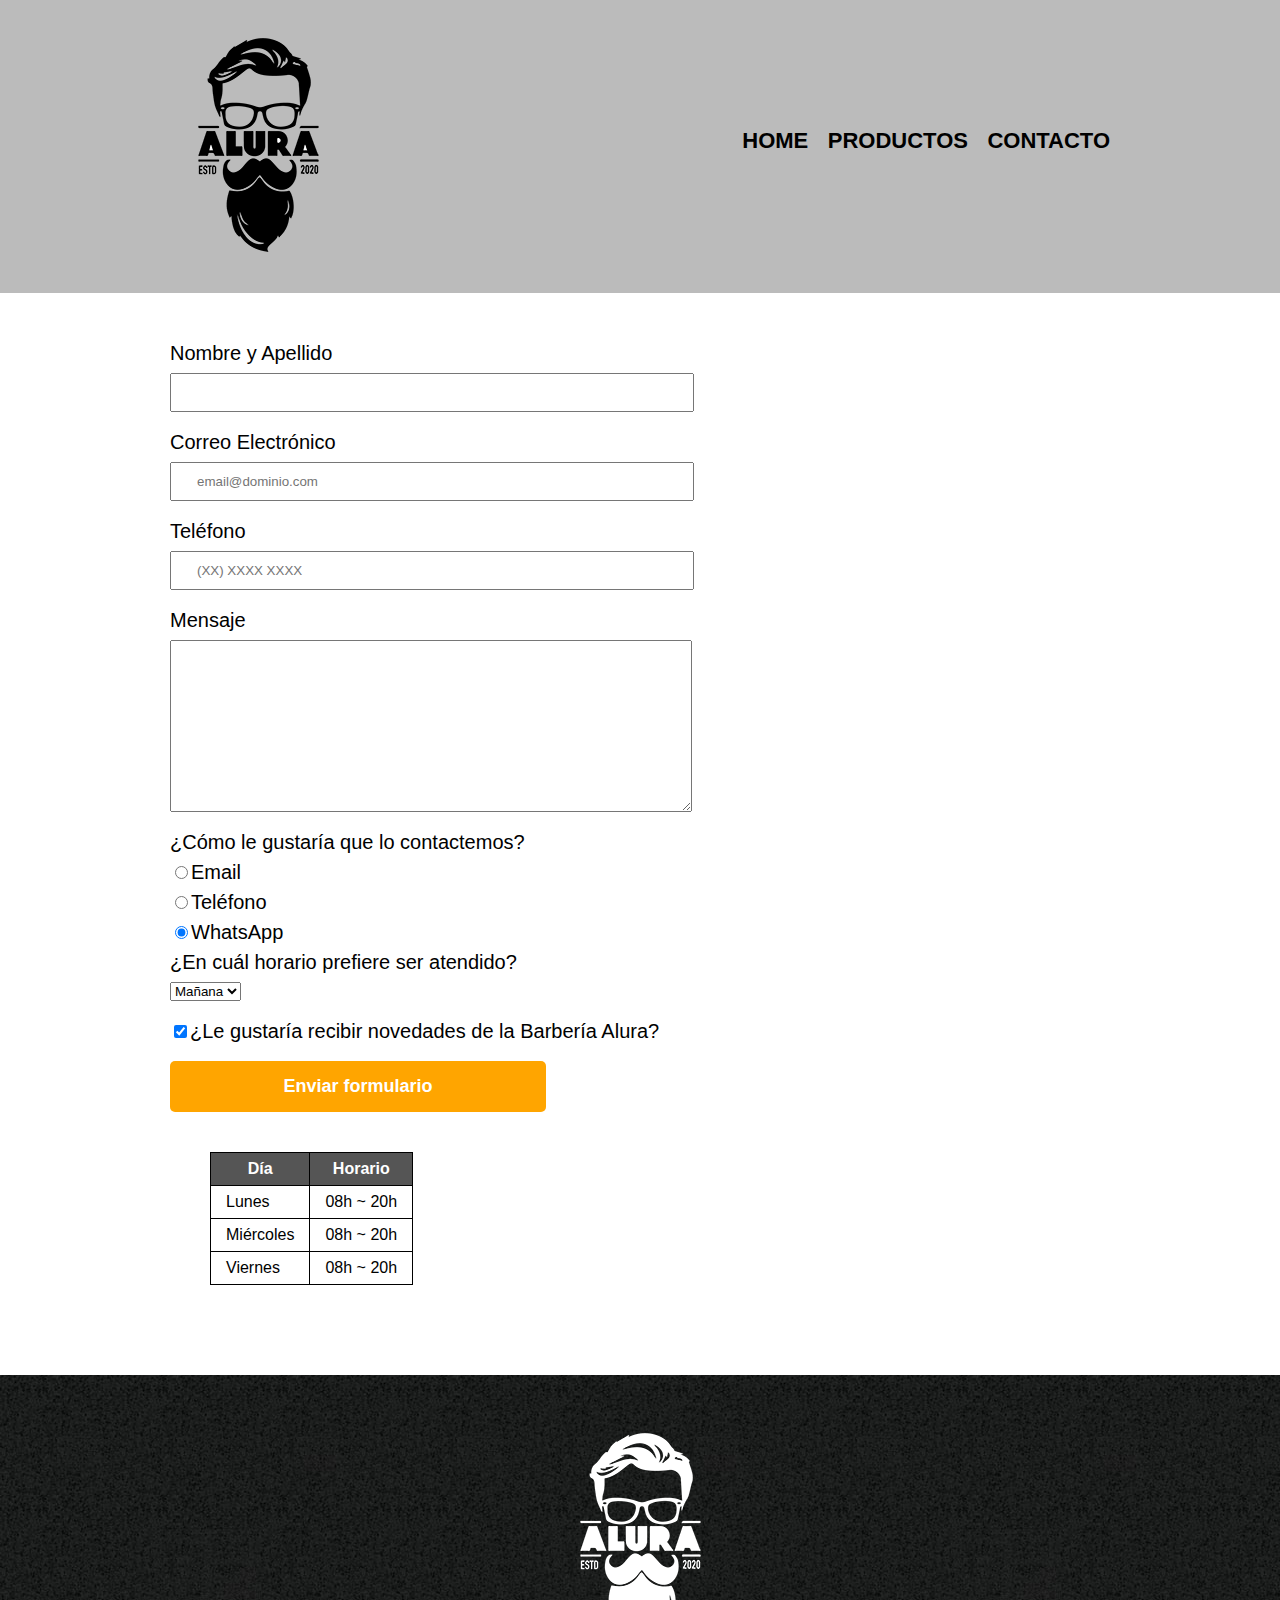
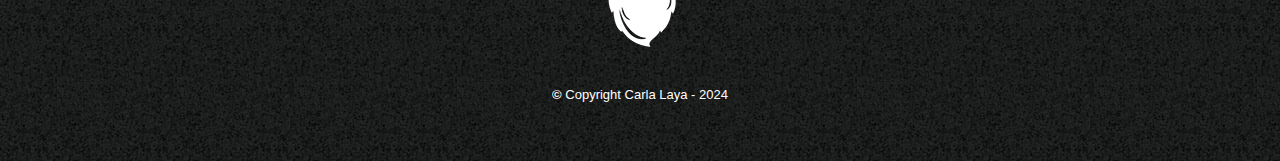
<file: contacto.html>
<!DOCTYPE html>

<html>
    <head>
        <meta charset="UTF-8">
        <title>Contacto - Barbería Alura</title>
        <link rel="stylesheet" href="reset.css">
        <link rel="stylesheet" href="style.css">
    </head>
    <body>
        <header>
            <div class="caja">
                <h1><img src="imagenes/logo.png" alt="Logo de la Barbería Alura"></h1>
                <nav>
                    <ul>
                        <li><a href="index.html">Home</a></li>
                        <li><a href="productos.html">Productos</a></li>
                        <li><a href="contacto.html">Contacto</a></li>
                    </ul>
                </nav>
            </div>
        </header>
        <main class="main-form">
            <form>
                <label for="nombreapellido">Nombre y Apellido</label>
                <input type="text" id="nombreapellido" class="input-padron" required>

                <label for="correoelectronico">Correo Electrónico</label>
                <input type="email" id="correoelectronico" class="input-padron" required placeholder="email@dominio.com">

                <label for="telefono">Teléfono</label>
                <input type="tel" id="telefono" class="input-padron" required placeholder="(XX) XXXX XXXX">

                <label for="mensaje">Mensaje</label>
                <textarea cols="70" rows="10" id="mensaje" class="input-padron" required></textarea>
                
                <fieldset>
                    <legend>¿Cómo le gustaría que lo contactemos?</legend>

                    <label for="radio-email"><input type="radio" name="contacto" value="email" id="radio-email">Email</label>
                    
                    <label for="radio-telefono"><input type="radio" name="contacto" value="telefono" id="radio-telefono">Teléfono</label>
                    
                    <label for="radio-whatsapp"><input type="radio" name="contacto" value="whatsapp" id="radio-whatsapp" checked>WhatsApp</label>
                    
                </fieldset>
               
                <fieldset>
                    <legend>¿En cuál horario prefiere ser atendido?</legend>
                    <select>
                        <option>Mañana</option>
                        <option>Tarde</option>
                        <option>Noche</option>
                    </select>
                </fieldset>
                
                <label class="checkbox"><input type="checkbox" checked>¿Le gustaría recibir novedades de la Barbería Alura?</label>                
                <input type="submit" value="Enviar formulario" class="enviar">
            </form>
            <table>
                <thead>
                    <tr>
                        <th>Día</th>
                        <th>Horario</th>
                    </tr>
                </thead>
                <tbody>
                    <tr>
                        <td>Lunes</td>
                        <td>08h ~ 20h</td>
                    </tr>
                    <tr>
                        <td>Miércoles</td>
                        <td>08h ~ 20h</td>
                    </tr>
                    <tr>
                        <td>Viernes</td>
                        <td>08h ~ 20h</td>
                    </tr>
                </tbody>
            </table>
        </main>
        <footer>
            <img src="imagenes/logo-blanco.png"  alt="Logo de la Barbería Alura">
            <p class="copyright">&copy Copyright Carla Laya - 2024</p>
        </footer>
    </body>
</html>
</file>
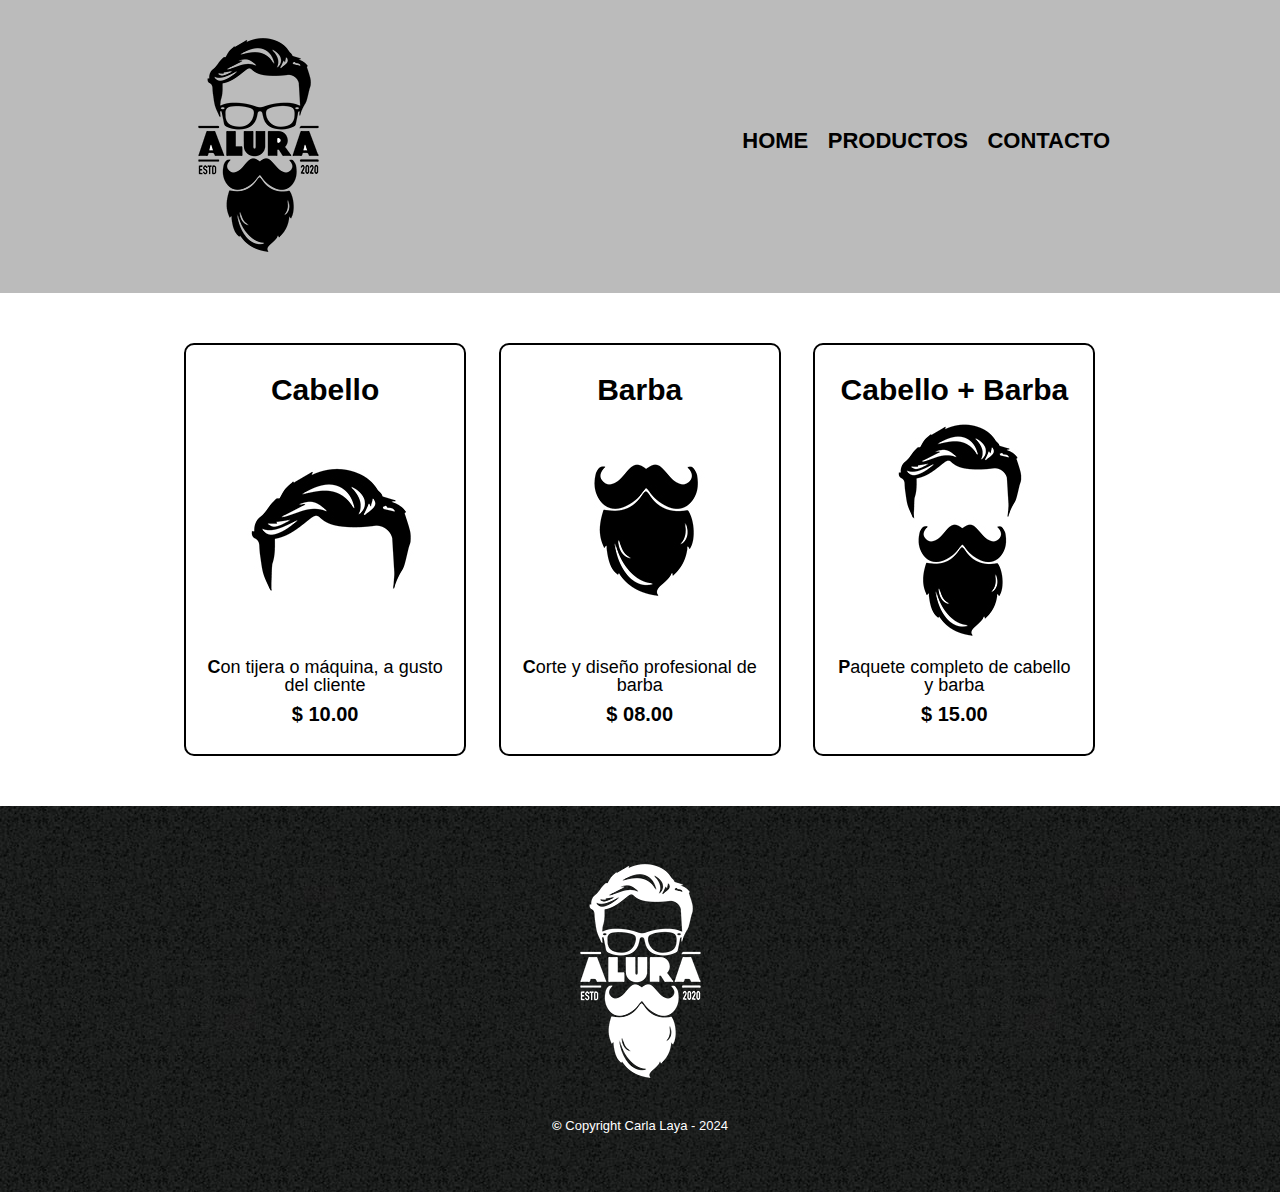
<file: productos.html>
<!DOCTYPE html>

<html>
    <head>
        <meta charset="UTF-8">
        <title>Productos - Barbería Alura</title>
        <link rel="stylesheet" href="reset.css">
        <link rel="stylesheet" href="style.css">
    </head>
    <body>
        <header>
            <div class="caja">
                <h1><img src="imagenes/logo.png"></h1>
                <nav>
                    <ul>
                        <li><a href="index.html">Home</a></li>
                        <li><a href="productos.html">Productos</a></li>
                        <li><a href="contacto.html">Contacto</a></li>
                    </ul>
                </nav>
            </div>
        </header>

        <main>
            <ul class="productos">
                <li>
                    <h2>Cabello</h2>
                    <img src="imagenes/cabello.jpg">
                    <p class="producto-descripcion">Con tijera o máquina, a gusto del cliente</p>
                    <p class="producto-precio">$ 10.00</p>
                </li>
                <li>
                    <h2>Barba</h2>
                    <img src="imagenes/barba.jpg">
                    <p class="producto-descripcion">Corte y diseño profesional de barba</p>
                    <p class="producto-precio">$ 08.00</p>
                </li>
                <li>
                    <h2>Cabello + Barba</h2>
                    <img src="imagenes/cabello+barba.jpg">
                    <p class="producto-descripcion">Paquete completo de cabello y barba</p>
                    <p class="producto-precio">$ 15.00</p>
                </li>
            </ul>
        </main>

        <footer>
            <img src="imagenes/logo-blanco.png">
            <p class="copyright">&copy Copyright Carla Laya - 2024</p>
        </footer>
    </body>
</html>
</file>
<file: style.css>
body {
  font-family: "Montserrat", sans-serif;
}

header {
  background-color: #bbbbbb;
  padding: 20px 0;
}

.caja {
  width: 940px;
  position: relative;
  margin: 0 auto;
}

nav {
  position: absolute;
  top: 110px;
  right: 0;
}

nav li {
  display: inline;
  margin: 0 0 0 15px;
}

nav a {
  text-transform: uppercase;
  color: #000000;
  font-weight: bold;
  font-size: 22px;
  text-decoration: none;
}

nav a:hover {
  color: #c78c19;
  text-decoration: underline;
  font: 1.5em sans-serif;
}

.productos {
  width: 940px;
  margin: 0 auto;
  padding: 50px;
}

.productos li {
  display: inline-block;
  text-align: center;
  width: 30%;
  vertical-align: top;
  margin: 0 1.5%;
  padding: 30px 20px;
  box-sizing: border-box;
  border: 2px solid #000000;
  border-radius: 10px;
}

.productos li:hover {
  border-color: #c78c19;
}

.productos li:active {
  border-color: #088c19;
}

.productos h2 {
  font-size: 30px;
  font-weight: bold;
}

.productos li:hover h2 {
  font-size: 33px;
}

.producto-descripcion {
  font-size: 18px;
}

.producto-precio {
  font-size: 20px;
  font-weight: bold;
  margin-top: 10px;
}
.main-form {
  width: 940px;
  margin: 0 auto;
  padding: 50px;
}

form label,
form legend {
  display: block;
  font-size: 20px;
  margin: 0 0 10px;
}

.input-padron {
  display: block;
  margin: 0 0 20px;
  padding: 10px 25px;
  width: 50%;
}

.checkbox {
  margin: 20px 0;
}

.enviar {
  width: 40%;
  padding: 15px 0;
  font-size: 18px;
  font-weight: bold;
  color: white;
  background: orange;
  border: none;
  border-radius: 5px;
  transition: 1s all;
  cursor: pointer;
}

.enviar:hover {
  background: #555555;
  transform: scale(1.2);
}

table {
  margin: 40px 40px;
}

thead {
  background: #555555;
  color: white;
  font-weight: bold;
}

td,
th {
  border: 1px solid #000000;
  padding: 8px 15px;
}

/*Aquí inicia el CSS para nuestra home*/

.banner {
  width: 100%;
}
.principal {
  width: 940px;
  margin: 0 auto;
}

.titulo-principal {
  text-align: center;
  font-size: 2em;
  margin: 30px 0 1em;
  clear: left;
}

.titulo-principal:first-letter {
  font-weight: bold;
}

.principal > h2 {
color: #000000;
text-shadow: 2px px 10px black;

}
.principal > h2:hover{
    color: grey;
font-weight: bold;
}

.principal > p {
  margin: 0 0 1em;
  color: rgba(25, 30, 33, 1);
}
p:first-letter {
  font-weight: bold;
}

.principal strong {
  font-weight: bold;
}

.principal em {
  font-style: italic;
}

.utensilios {
  width: 120px;
  float: left;
  margin: 0 20px 20px 0;
  box-shadow: 10px 10px 5px gray;
}
.mapa {
  padding: 3em 0;
  background: rgb(255, 255, 255);
  background: radial-gradient(
    circle,
    rgba(255, 255, 255, 1) 0%,
    rgb(81, 94, 101) 37%,
    rgba(255, 255, 255, 1) 100%,
    rgba(255, 255, 255, 1) 100%
  );
}
.mapa p {
  text-align: center;
  margin: 0 0 2em;
}
.mapa-contenido {
  width: 940px;
  margin: 0 auto;
}

.contenido-diferenciales {
  width: 640px;
  margin: 0 auto;
}

.lista-diferenciales {
  width: 220px;
  float: left;
  margin: 0 20px 20px 0;
}
.items {
  line-height: 1.5;
}
.items::before {
  content: "✤";
}
.items:nth-child(2n) {
  font-weight: bold;
}
.imagenDiferenciales {
  width: 60%;
  transition: 400ms;
  box-shadow: 10px 10px 5px gray;
}

.video {
  width: 940px;
  margin: 0 auto 50px;
}
.diferenciales {
  padding: 3em 0;
}
/* Aca comienza el css de footer*/
footer {
  text-align: center;
  background: url(imagenes/bg.jpg);
  padding: 40px;
}

.copyright {
  color: #ffffff;
  font-size: 13px;
  margin: 20px;
}

@media screen and (max-width:480px){
    h1{
        text-align: center;
    }
    nav{
        position: static;
        text-align: center;
        display: inline-block;
        
    }
   .caja, .principal, .mapa-contenido, .contenido-diferenciales, .video{
    width: auto;
    }
    .lista-diferenciales, .imagenDiferenciales{
        width: 100%;
    }
}
</file>
